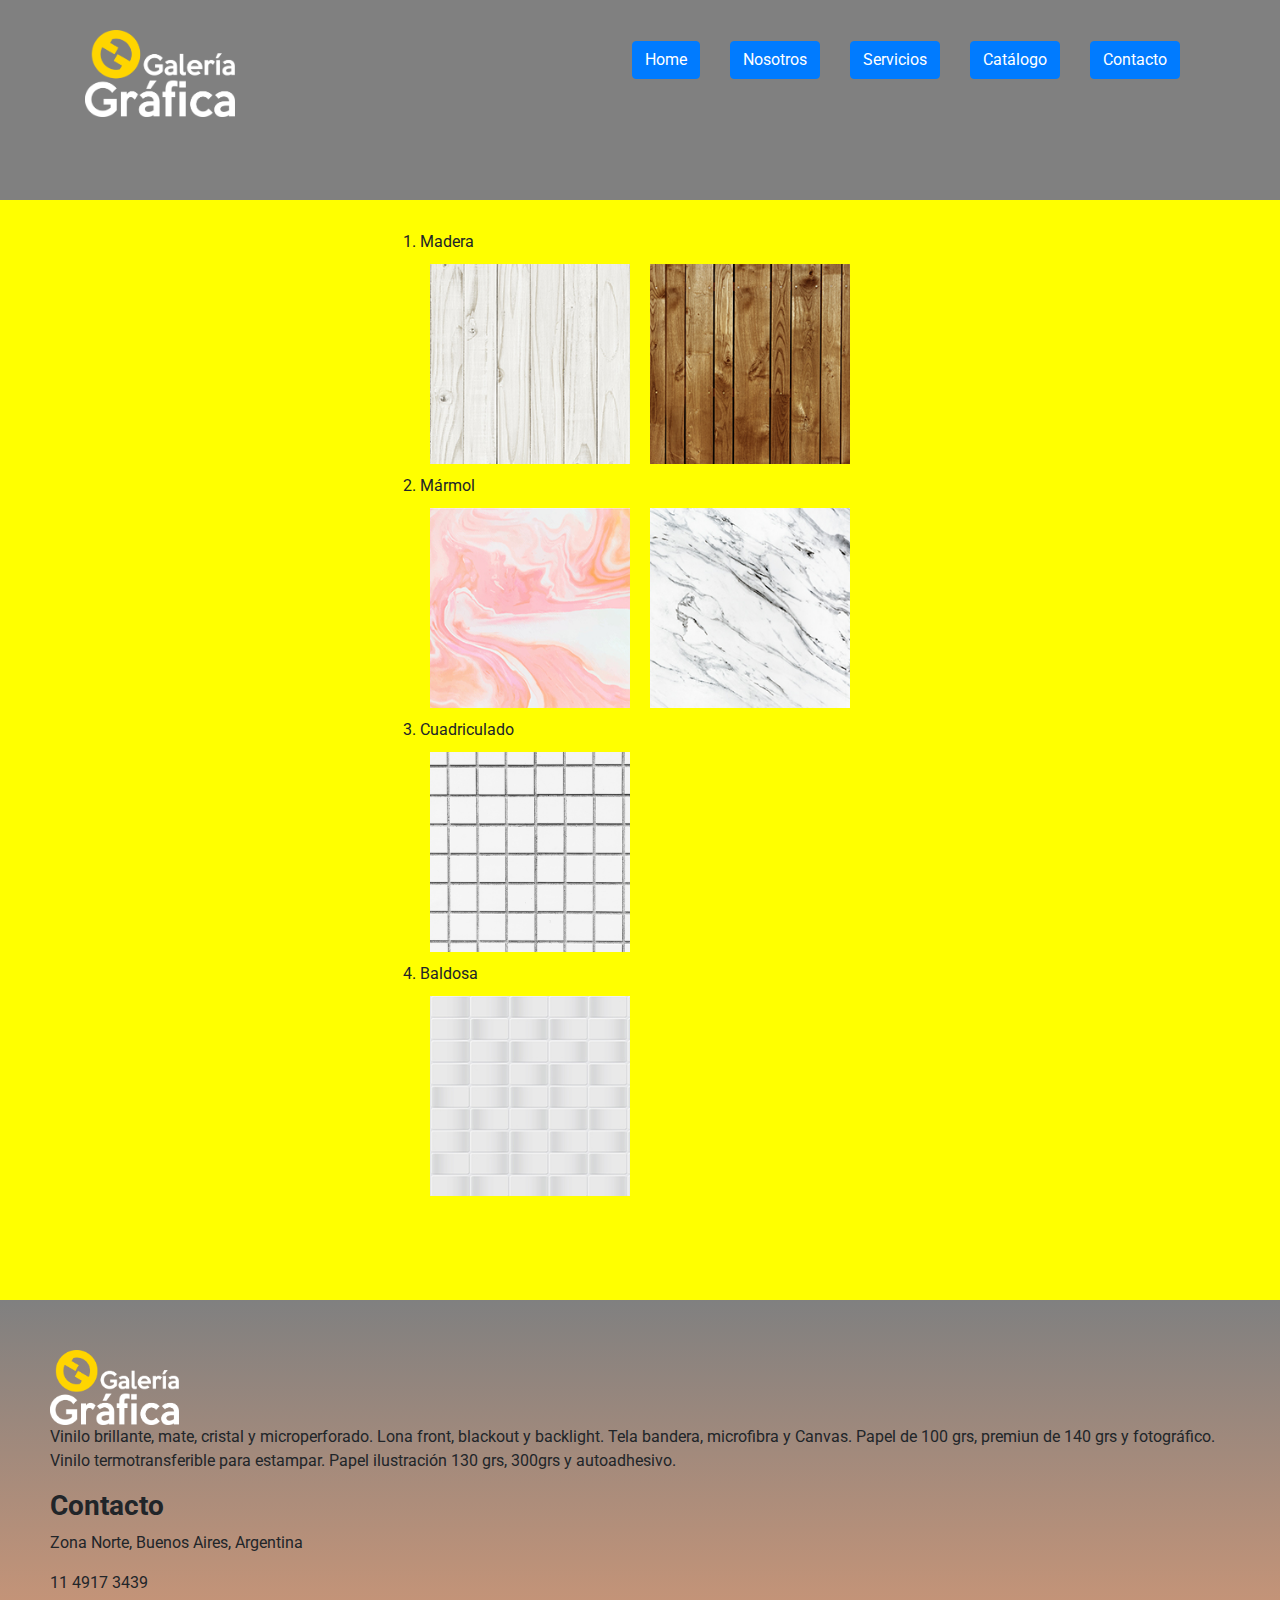
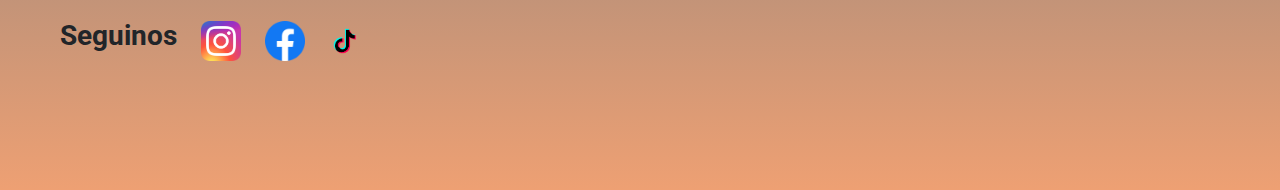
<file: catalogo.html>
<!DOCTYPE html>
<html lang="en">
<head>
    <meta charset="UTF-8">
    <meta http-equiv="X-UA-Compatible" content="IE=edge">
    <meta name="viewport" content="width=device-width, initial-scale=1.0">
    <title>Catálogo</title>
    <link rel="stylesheet" href="Documents/Galeria_Grafica/mi_repositorio/css/style.css">
    <link href="https://fonts.googleapis.com/css2?family=Roboto&display=swap" rel="stylesheet">
    <meta name="description" content="Galeria Grafica tiene los mejores precios
    de productos gráficos como lonas y gigantografías.">
    <meta name="keywords" content="GRAFICA, LONAS, GIGANTOGRAFIAS, BLACKOUT,
FONDOS FOTOGRAFICOS, FOTOGRAFOS, FOTOGRAFIA, FOTOPRODUCTOS">
</head>

<body id="grids_catalogo">
    <header class="header">
        <div class="container">
            <div class="header__logo">
                <img src="imgs/Galeria Grafica blanco.png" alt="Logo">
            </div>

            <nav class="header__menu">
                <ul>
                    <div class="btn-group">
                    <li><a href="index.html"><button type="button" class="btn btn-primary">Home</button></a></li> 
                    <li><a href="nosotros.html"><button type="button" class="btn btn-primary">Nosotros</button></a></li> 
                    <li><a href="servicios.html"><button type="button" class="btn btn-primary">Servicios</button></a></li>
                    <li><a href="catalogo.html"><button type="button" class="btn btn-primary">Catálogo</button></a></li>
                    <li><a href="contacto.html"><button type="button" class="btn btn-primary">Contacto</button></a></li>
                    </div>
                </ul>
            </nav>
        </div>
    </header>
   
    <main  id="catalogo_menu">
        <section class="catalogo">
            <ol>
                <li>Madera</li>
                <ul class="submenu">
                    <li><img class="imgcatalogo" src="imgs/catalogo/001 cat.jpg" alt="madera"></li>
                    <li><img class="imgcatalogo" src="imgs/catalogo/101 cat.jpg" alt="maderaoscura"></li>
                </ul>
                <li>Mármol</li>
                <ul class="submenu">
                    <li><img class="imgcatalogo" src="imgs/catalogo/426 cat.jpg" alt="marmol1"></li>
                    <li><img class="imgcatalogo" src="imgs/catalogo/427 cat.jpg" alt="marmol2"></li>
                </ul>
                <li>Cuadriculado</li>
                <ul class="submenu">
                    <li><img class="imgcatalogo" src="imgs/catalogo/Fondo Geométrico 05 cat.jpg" alt="cuadriculado"></li>
                </ul>
                <li>Baldosa</li>
                <ul class="submenu">
                    <li><img class="imgcatalogo"src="imgs/catalogo/Fondo de Baldosas 01 cat.jpg" alt="baldosa"></li>
                </ul>
            </ol>


        </section>
        </main>
    
    <footer id="footer">
        <section class="footer_info">
            <img class="footer_logo" src="imgs/Galeria Grafica blanco.png" alt="Galerialogo">
            <p>Vinilo brillante, mate, cristal y microperforado.
                Lona front, blackout y backlight.
                Tela bandera, microfibra y Canvas.
                Papel de 100 grs, premiun de 140 grs y fotográfico.
                Vinilo termotransferible para estampar.
                Papel ilustración 130 grs, 300grs y autoadhesivo.</p>
        </section>
        <section>
            <div class="footer_contacto">
                <h3><strong>Contacto</strong></h3>
                 <p>Zona Norte, Buenos Aires, Argentina</p>
                 <p>11 4917 3439</p>
            </div>
            <div>
                <h3 class="footer_redes"><strong>Seguinos</strong></h3>
                <a title="Instagram" href="https://www.instagram.com/?hl=es-la"><img class="footer_redes" src="imgs/instagram-logo.png"ru alt="Instagram" /></a>
                <a title="Facebook" href="https://www.facebook.com/"><img class="footer_redes" src="imgs/facebook logo.png" alt="Facebook"></a>
                <a title="TikTok" href="https://www.tiktok.com/"><img class="footer_redes" src="imgs/tik tok.png" alt="TikTok"></a>
            </div> 
        </section>
    </footer>

    <script src="https://code.jquery.com/jquery-3.5.1.slim.min.js" integrity="sha384-DfXdz2htPH0lsSSs5nCTpuj/zy4C+OGpamoFVy38MVBnE+IbbVYUew+OrCXaRkfj" crossorigin="anonymous"></script>
    <script src="https://cdn.jsdelivr.net/npm/popper.js@1.16.0/dist/umd/popper.min.js" integrity="sha384-Q6E9RHvbIyZFJoft+2mJbHaEWldlvI9IOYy5n3zV9zzTtmI3UksdQRVvoxMfooAo" crossorigin="anonymous"></script>
    <script src="https://stackpath.bootstrapcdn.com/bootstrap/4.5.0/js/bootstrap.min.js" integrity="sha384-OgVRvuATP1z7JjHLkuOU7Xw704+h835Lr+6QL9UvYjZE3Ipu6Tp75j7Bh/kR0JKI" crossorigin="anonymous"></script>
    <script src="https://stackpath.bootstrapcdn.com/bootstrap/4.4.1/js/bootstrap.min.js"></script> 
    <script src="https://code.jquery.com/jquery-3.4.1.slim.min.js"></script>
    <script src="https://cdn.jsdelivr.net/npm/popper.js@1.16.0/dist/umd/popper.min.js"></script>
    <link rel="stylesheet" href="https://stackpath.bootstrapcdn.com/bootstrap/4.4.1/css/bootstrap.min.css">
</body>
</html>
</file>
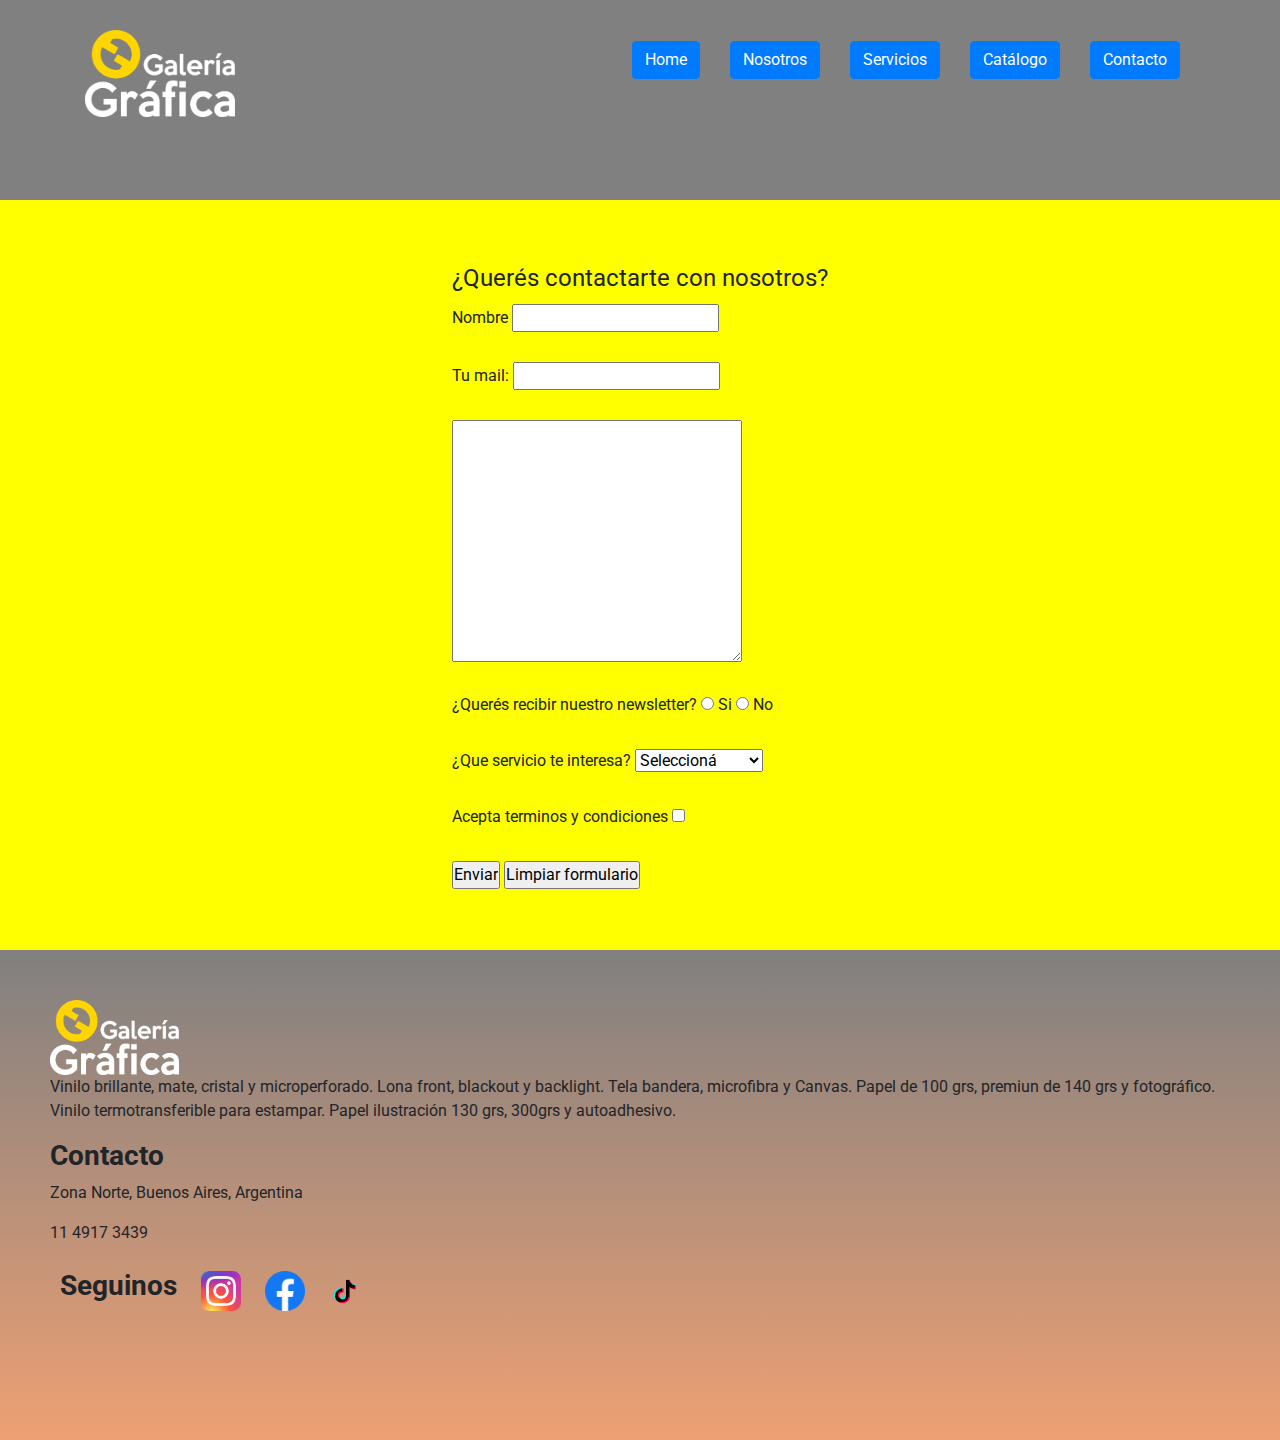
<file: contacto.html>
<!DOCTYPE html>
<html lang="en">
<head>
    <meta charset="UTF-8">
    <meta http-equiv="X-UA-Compatible" content="IE=edge">
    <meta name="viewport" content="width=device-width, initial-scale=1.0">
    <title>Contacto</title>
    <link rel="stylesheet" href="Documents/Galeria_Grafica/mi_repositorio/css/style.css">
    <link href="https://fonts.googleapis.com/css2?family=Roboto&display=swap" rel="stylesheet">
    <meta name="description" content="Galeria Grafica tiene los mejores precios
    de productos gráficos como lonas y gigantografías.">
    <meta name="keywords" content="GRAFICA, LONAS, GIGANTOGRAFIAS, BLACKOUT,
FONDOS FOTOGRAFICOS, FOTOGRAFOS, FOTOGRAFIA, FOTOPRODUCTOS">
</head>
<body id="grids_contacto">
    <header class="header">
        <div class="container">
            <div class="header__logo">
                <img src="imgs/Galeria Grafica blanco.png" alt="Logo">
            </div>

            <nav class="header__menu">
                <ul>
                    <div class="btn-group">
                        <li><a href="index.html"><button type="button" class="btn btn-primary">Home</button></a></li> 
                        <li><a href="nosotros.html"><button type="button" class="btn btn-primary">Nosotros</button></a></li> 
                        <li><a href="servicios.html"><button type="button" class="btn btn-primary">Servicios</button></a></li>
                        <li><a href="catalogo.html"><button type="button" class="btn btn-primary">Catálogo</button></a></li>
                        <li><a href="contacto.html"><button type="button" class="btn btn-primary">Contacto</button></a></li>
                        </div>
                </ul>
            </nav>
        </div>
    </header>
    
    <main id="contacto">
        <div>
        <form action="" method="" enctype="text/plain" id="contacto">
            <fieldset>
                <legend>¿Querés contactarte con nosotros?</legend>
                <label for="name">Nombre</label>
                <input type="text" id="name" name="name" required>
                <br><br>
                <label for="email">Tu mail:</label>
                <input type="email" name="email" id="email" required>
                <br><br>
            <textarea name="" id="" cols="30" rows="10"></textarea>
            <br><br>
            <label>¿Querés recibir nuestro newsletter?</label>
            <input type="radio" name="radio-igual" id="acepto"> Si
            <input type="radio" name="radio-igual" id="no-acepto"> No
            <br><br>
            <label for="interés">¿Que servicio te interesa?</label>
            <select name="interés" id="interés">
                <option value="sel">Seleccioná</option>
                <option value="vin">Vinilos</option>
                <option value="gig">Gigantografías</option>
                <option value="lon">Lonas</option>
            </select>
            <br><br>
            <label for="check-1">Acepta terminos y condiciones</label>
            <input type="checkbox" name="acepta" id="check-1" value="1" required>
            <br><br>
            <input type="submit" value="Enviar">
            <input type="reset" value="Limpiar formulario">
            </fieldset>
        </form>
    </main>

    <footer id="footer">
        <section class="footer_info">
            <img class="footer_logo" src="imgs/Galeria Grafica blanco.png" alt="Galerialogo">
            <p>Vinilo brillante, mate, cristal y microperforado.
                Lona front, blackout y backlight.
                Tela bandera, microfibra y Canvas.
                Papel de 100 grs, premiun de 140 grs y fotográfico.
                Vinilo termotransferible para estampar.
                Papel ilustración 130 grs, 300grs y autoadhesivo.</p>
        </section>
        <section>
            <div class="footer_contacto">
                <h3><strong>Contacto</strong></h3>
                 <p>Zona Norte, Buenos Aires, Argentina</p>
                 <p>11 4917 3439</p>
            </div>
            <div>
                <h3 class="footer_redes"><strong>Seguinos</strong></h3>
                <a title="Instagram" href="https://www.instagram.com/?hl=es-la"><img class="footer_redes" src="imgs/instagram-logo.png"ru alt="Instagram" /></a>
                <a title="Facebook" href="https://www.facebook.com/"><img class="footer_redes" src="imgs/facebook logo.png" alt="Facebook"></a>
                <a title="TikTok" href="https://www.tiktok.com/"><img class="footer_redes" src="imgs/tik tok.png" alt="TikTok"></a>
            </div> 
        </section>
    </footer>
  
  
    <script src="https://code.jquery.com/jquery-3.5.1.slim.min.js" integrity="sha384-DfXdz2htPH0lsSSs5nCTpuj/zy4C+OGpamoFVy38MVBnE+IbbVYUew+OrCXaRkfj" crossorigin="anonymous"></script>
    <script src="https://cdn.jsdelivr.net/npm/popper.js@1.16.0/dist/umd/popper.min.js" integrity="sha384-Q6E9RHvbIyZFJoft+2mJbHaEWldlvI9IOYy5n3zV9zzTtmI3UksdQRVvoxMfooAo" crossorigin="anonymous"></script>
    <script src="https://stackpath.bootstrapcdn.com/bootstrap/4.5.0/js/bootstrap.min.js" integrity="sha384-OgVRvuATP1z7JjHLkuOU7Xw704+h835Lr+6QL9UvYjZE3Ipu6Tp75j7Bh/kR0JKI" crossorigin="anonymous"></script>
    <script src="https://stackpath.bootstrapcdn.com/bootstrap/4.4.1/js/bootstrap.min.js"></script> 
    <script src="https://code.jquery.com/jquery-3.4.1.slim.min.js"></script>
    <script src="https://cdn.jsdelivr.net/npm/popper.js@1.16.0/dist/umd/popper.min.js"></script>
    <link rel="stylesheet" href="https://stackpath.bootstrapcdn.com/bootstrap/4.4.1/css/bootstrap.min.css">
</body>
</html>
</file>
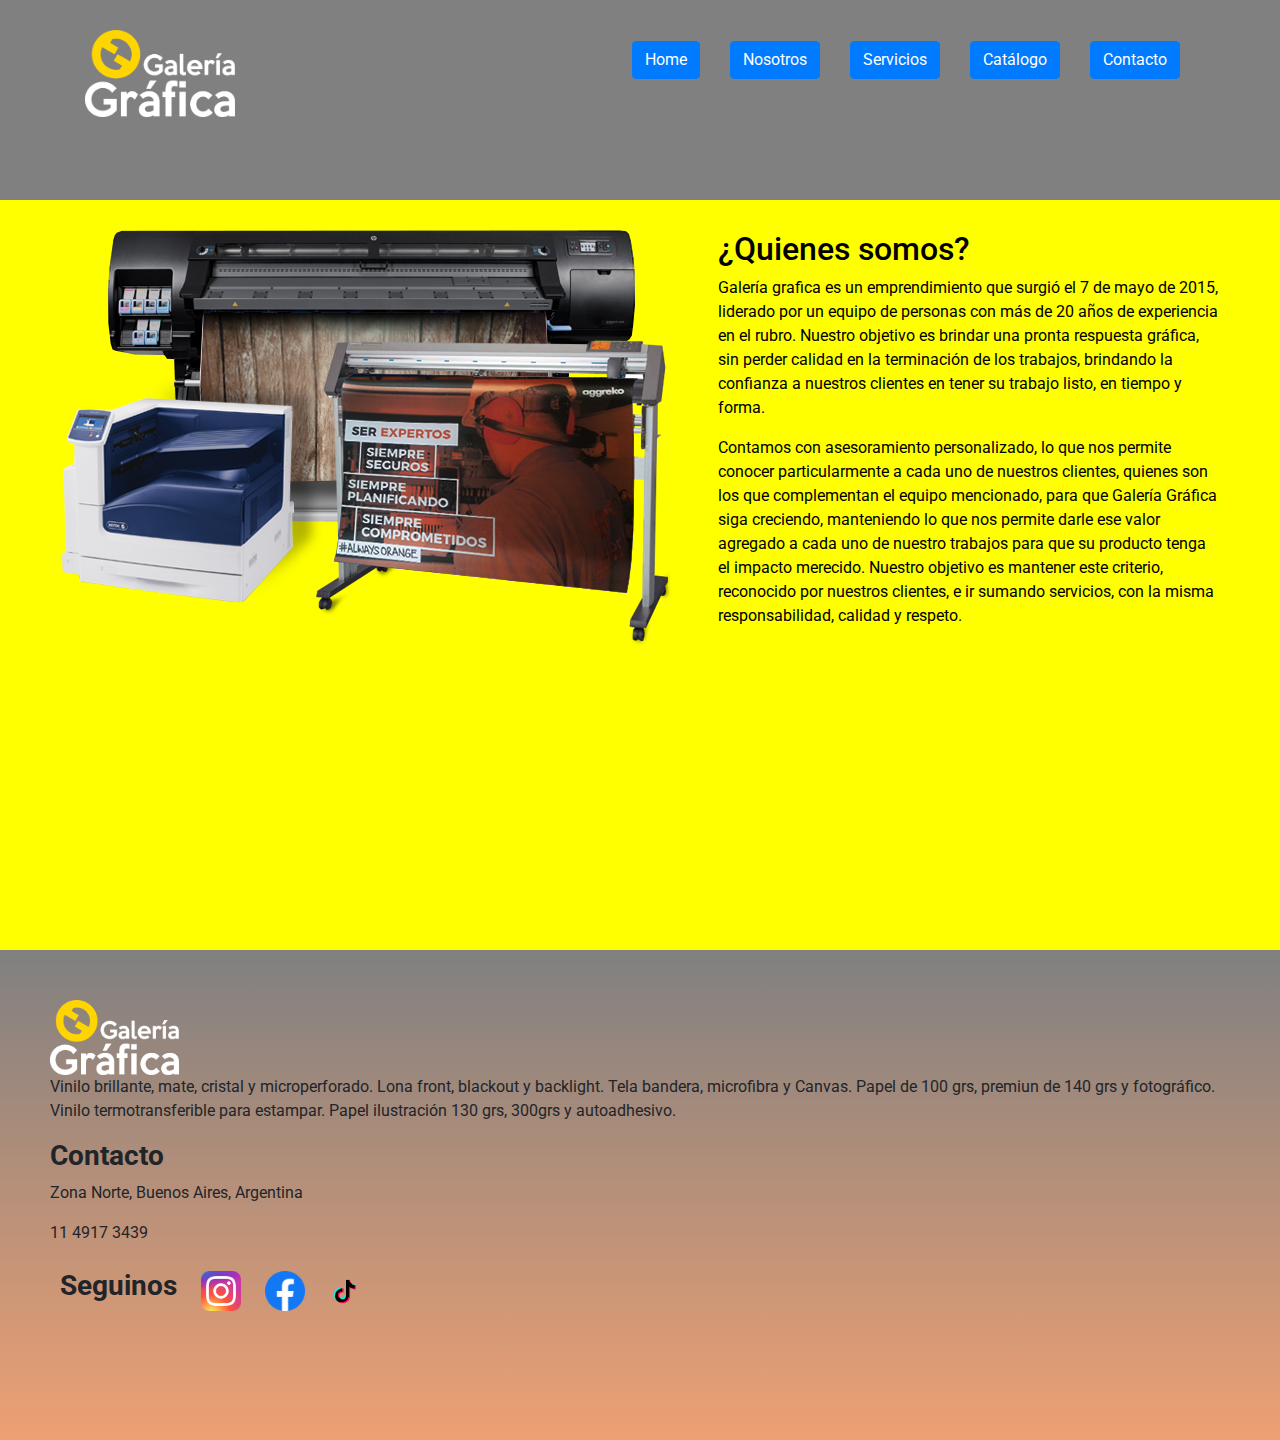
<file: nosotros.html>
<!DOCTYPE html>
<html lang="en">
<head>
    <meta charset="UTF-8">
    <meta http-equiv="X-UA-Compatible" content="IE=edge">
    <meta name="viewport" content="width=device-width, initial-scale=1.0">
    <title>Nosotros</title>
    <link rel="stylesheet" href="Documents/Galeria_Grafica/mi_repositorio/css/style.css">
    <link href="https://fonts.googleapis.com/css2?family=Roboto&display=swap" rel="stylesheet">
    <meta name="description" content="Galeria Grafica tiene los mejores precios
    de productos gráficos como lonas y gigantografías.">
    <meta name="keywords" content="GRAFICA, LONAS, GIGANTOGRAFIAS, BLACKOUT,
FONDOS FOTOGRAFICOS, FOTOGRAFOS, FOTOGRAFIA, FOTOPRODUCTOS">
</head>
<body id="grids_nosotros">
    <header class="header">
        <div class="container">
            <div class="header__logo">
                <img src="imgs/Galeria Grafica blanco.png" alt="Logo">
            </div>

            <nav class="header__menu">
                <ul>
                    <div class="btn-group">
                        <li><a href="index.html"><button type="button" class="btn btn-primary">Home</button></a></li> 
                        <li><a href="nosotros.html"><button type="button" class="btn btn-primary">Nosotros</button></a></li> 
                        <li><a href="servicios.html"><button type="button" class="btn btn-primary">Servicios</button></a></li>
                        <li><a href="catalogo.html"><button type="button" class="btn btn-primary">Catálogo</button></a></li>
                        <li><a href="contacto.html"><button type="button" class="btn btn-primary">Contacto</button></a></li>
                        </div>
                </ul>
            </nav>
        </div>
    </header>

    <main id="nosotros">
        <section>
            <img class="foto_maquinas" src="imgs/maquinas.png" alt="maquinas">
        </section>
        <section>
            <h2 class="strong">¿Quienes somos?</h2>
            <p class="texto_nosotros">Galería grafica es un emprendimiento que surgió el  7 de mayo de 2015, liderado por un equipo de personas con más de 20 años de experiencia en el rubro.

            Nuestro objetivo es brindar una pronta respuesta gráfica, sin perder calidad en la terminación de los trabajos, brindando la confianza a nuestros clientes 
            en tener su trabajo listo, en tiempo y forma.</p>

            <p class="texto_nosotros">Contamos con asesoramiento personalizado, lo que nos permite conocer particularmente a cada uno de nuestros clientes, quienes son los que complementan el equipo mencionado, para que Galería Gráfica siga creciendo, manteniendo lo que nos permite darle ese valor agregado a cada uno de nuestro trabajos para que su producto tenga el impacto merecido.
            
            Nuestro objetivo es mantener este criterio, reconocido por nuestros clientes, e ir sumando servicios, con la misma responsabilidad, calidad y respeto.
            </p>
        </section>
    </main>
  
    <footer id="footer">
        <section class="footer_info">
            <img class="footer_logo" src="imgs/Galeria Grafica blanco.png" alt="Galerialogo">
            <p>Vinilo brillante, mate, cristal y microperforado.
                Lona front, blackout y backlight.
                Tela bandera, microfibra y Canvas.
                Papel de 100 grs, premiun de 140 grs y fotográfico.
                Vinilo termotransferible para estampar.
                Papel ilustración 130 grs, 300grs y autoadhesivo.</p>
        </section>
        <section>
            <div class="footer_contacto">
                <h3><strong>Contacto</strong></h3>
                 <p>Zona Norte, Buenos Aires, Argentina</p>
                 <p>11 4917 3439</p>
            </div>
            <div>
                <h3 class="footer_redes"><strong>Seguinos</strong></h3>
                <a title="Instagram" href="https://www.instagram.com/?hl=es-la"><img class="footer_redes" src="imgs/instagram-logo.png"ru alt="Instagram" /></a>
                <a title="Facebook" href="https://www.facebook.com/"><img class="footer_redes" src="imgs/facebook logo.png" alt="Facebook"></a>
                <a title="TikTok" href="https://www.tiktok.com/"><img class="footer_redes" src="imgs/tik tok.png" alt="TikTok"></a>
            </div> 
        </section>
    </footer>

    <script src="https://code.jquery.com/jquery-3.5.1.slim.min.js" integrity="sha384-DfXdz2htPH0lsSSs5nCTpuj/zy4C+OGpamoFVy38MVBnE+IbbVYUew+OrCXaRkfj" crossorigin="anonymous"></script>
    <script src="https://cdn.jsdelivr.net/npm/popper.js@1.16.0/dist/umd/popper.min.js" integrity="sha384-Q6E9RHvbIyZFJoft+2mJbHaEWldlvI9IOYy5n3zV9zzTtmI3UksdQRVvoxMfooAo" crossorigin="anonymous"></script>
    <script src="https://stackpath.bootstrapcdn.com/bootstrap/4.5.0/js/bootstrap.min.js" integrity="sha384-OgVRvuATP1z7JjHLkuOU7Xw704+h835Lr+6QL9UvYjZE3Ipu6Tp75j7Bh/kR0JKI" crossorigin="anonymous"></script>
    <script src="https://stackpath.bootstrapcdn.com/bootstrap/4.4.1/js/bootstrap.min.js"></script> 
    <script src="https://code.jquery.com/jquery-3.4.1.slim.min.js"></script>
    <script src="https://cdn.jsdelivr.net/npm/popper.js@1.16.0/dist/umd/popper.min.js"></script>
    <link rel="stylesheet" href="https://stackpath.bootstrapcdn.com/bootstrap/4.4.1/css/bootstrap.min.css">
</body>
</html>
</file>
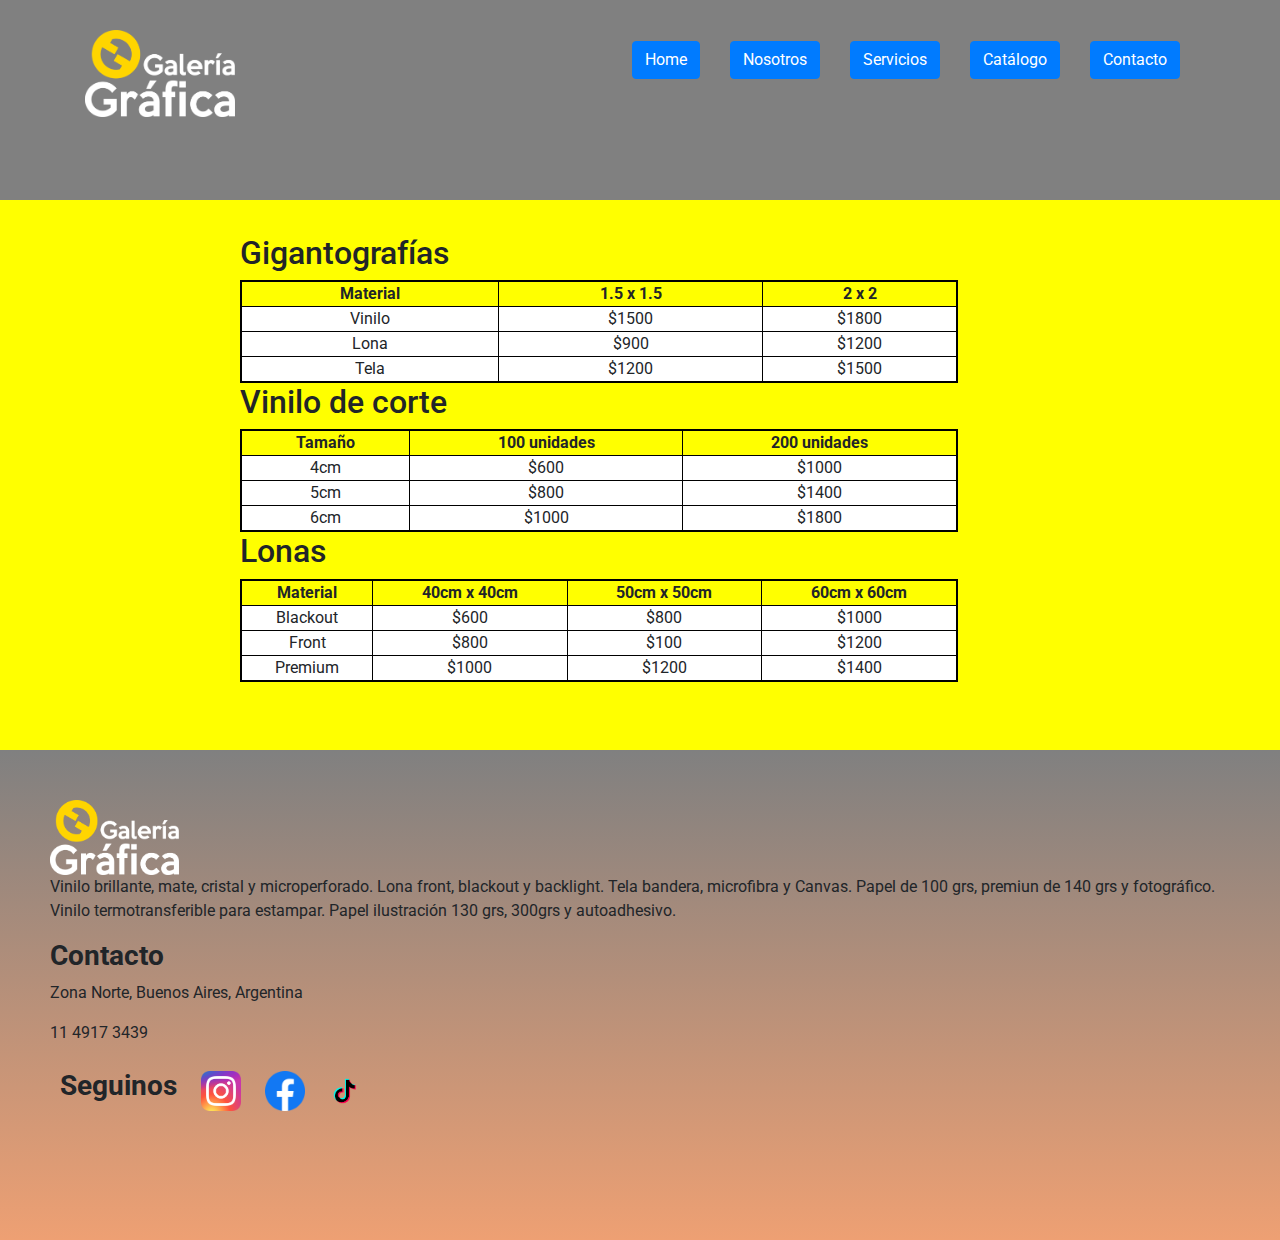
<file: servicios.html>
<!DOCTYPE html>
<html lang="en">
<head>
    <meta charset="UTF-8">
    <meta http-equiv="X-UA-Compatible" content="IE=edge">
    <meta name="viewport" content="width=device-width, initial-scale=1.0">
    <title>Servicios</title>
    <link rel="stylesheet" href="Documents/Galeria_Grafica/mi_repositorio/css/style.css">
    <link href="https://fonts.googleapis.com/css2?family=Roboto&display=swap" rel="stylesheet">
    <meta name="description" content="Galeria Grafica tiene los mejores precios
    de productos gráficos como lonas y gigantografías.">
    <meta name="keywords" content="GRAFICA, LONAS, GIGANTOGRAFIAS, BLACKOUT,
FONDOS FOTOGRAFICOS, FOTOGRAFOS, FOTOGRAFIA, FOTOPRODUCTOS">
</head>

<body id="grids_servicios">
    <header class="header">
        <div class="container">
            <div class="header__logo">
                <img src="imgs/Galeria Grafica blanco.png" alt="Logo">
            </div>

            <nav class="header__menu">
                <ul>
                    <div class="btn-group">
                        <li><a href="index.html"><button type="button" class="btn btn-primary">Home</button></a></li> 
                        <li><a href="nosotros.html"><button type="button" class="btn btn-primary">Nosotros</button></a></li> 
                        <li><a href="servicios.html"><button type="button" class="btn btn-primary">Servicios</button></a></li>
                        <li><a href="catalogo.html"><button type="button" class="btn btn-primary">Catálogo</button></a></li>
                        <li><a href="contacto.html"><button type="button" class="btn btn-primary">Contacto</button></a></li>
                        </div>
                </ul>
            </nav>
        </div>
    </header>

    <main id="servicios">
        <section>
            <div class="servicios_cuadro">
                <h2>Gigantografías</h2>
                <table border="2" class="cuadro">
                    <tr class="cuadro_top">
                        <th>Material</th>
                        <th>1.5 x 1.5</th>
                        <th>2 x 2</th>
                    </tr>
                    <tr>
                        <td>Vinilo</td>
                        <td>$1500</td>
                        <td>$1800</td>
                    </tr>
                    <tr>
                        <td>Lona</td>
                        <td>$900</td>
                        <td>$1200</td>
                    </tr>
                    <tr>
                        <td>Tela</td>
                        <td>$1200</td>
                        <td>$1500</td>
                    </tr>
                </table>       
            </div>
            <div class="servicios_cuadro">
                <h2>Vinilo de corte</h2>
                <table border="2" class="cuadro">
                    <tr class="cuadro_top">
                        <th>Tamaño</th>
                        <th>100 unidades</th>
                        <th>200 unidades</th>
                    </tr>
                    <tr>
                        <td>4cm</td>
                        <td>$600</td>
                        <td>$1000</td>
                    </tr>
                    <tr>
                        <td>5cm</td>
                        <td>$800</td>
                        <td>$1400</td>
                    </tr>
                    <tr>
                        <td>6cm</td>
                        <td>$1000</td>
                        <td>$1800</td>
                    </tr>
                </table>
            </div>
            <div class="servicios_cuadro">
                <h2>Lonas</h2>
                <table border="2" class="cuadro">
                    <tr class="cuadro_top">
                        <th>Material</th>
                        <th>40cm x 40cm</th>
                        <th>50cm x 50cm</th>
                        <th>60cm x 60cm</th>
                    </tr>
                    <tr>
                        <td>Blackout</td>
                        <td>$600</td>
                        <td>$800</td>
                        <td>$1000</td>
                    </tr>
                    <tr>
                        <td>Front</td>
                        <td>$800</td>
                        <td>$100</td>
                        <td>$1200</td>
                    </tr>
                    <tr>
                        <td>Premium</td>
                        <td>$1000</td>
                        <td>$1200</td>
                        <td>$1400</td>
                    </tr>
                </table>
            </div>
        </section>
        

        

        
    </main>

    <footer id="footer">
        <section class="footer_info">
            <img class="footer_logo" src="imgs/Galeria Grafica blanco.png" alt="Galerialogo">
            <p>Vinilo brillante, mate, cristal y microperforado.
                Lona front, blackout y backlight.
                Tela bandera, microfibra y Canvas.
                Papel de 100 grs, premiun de 140 grs y fotográfico.
                Vinilo termotransferible para estampar.
                Papel ilustración 130 grs, 300grs y autoadhesivo.</p>
        </section>
        <section>
            <div class="footer_contacto">
                <h3><strong>Contacto</strong></h3>
                 <p>Zona Norte, Buenos Aires, Argentina</p>
                 <p>11 4917 3439</p>
            </div>
            <div>
                <h3 class="footer_redes"><strong>Seguinos</strong></h3>
                <a title="Instagram" href="https://www.instagram.com/?hl=es-la"><img class="footer_redes" src="imgs/instagram-logo.png"ru alt="Instagram" /></a>
                <a title="Facebook" href="https://www.facebook.com/"><img class="footer_redes" src="imgs/facebook logo.png" alt="Facebook"></a>
                <a title="TikTok" href="https://www.tiktok.com/"><img class="footer_redes" src="imgs/tik tok.png" alt="TikTok"></a>
            </div> 
        </section>
    </footer>
 
    <script src="https://code.jquery.com/jquery-3.5.1.slim.min.js" integrity="sha384-DfXdz2htPH0lsSSs5nCTpuj/zy4C+OGpamoFVy38MVBnE+IbbVYUew+OrCXaRkfj" crossorigin="anonymous"></script>
    <script src="https://cdn.jsdelivr.net/npm/popper.js@1.16.0/dist/umd/popper.min.js" integrity="sha384-Q6E9RHvbIyZFJoft+2mJbHaEWldlvI9IOYy5n3zV9zzTtmI3UksdQRVvoxMfooAo" crossorigin="anonymous"></script>
    <script src="https://stackpath.bootstrapcdn.com/bootstrap/4.5.0/js/bootstrap.min.js" integrity="sha384-OgVRvuATP1z7JjHLkuOU7Xw704+h835Lr+6QL9UvYjZE3Ipu6Tp75j7Bh/kR0JKI" crossorigin="anonymous"></script>
    <script src="https://stackpath.bootstrapcdn.com/bootstrap/4.4.1/js/bootstrap.min.js"></script> 
    <script src="https://code.jquery.com/jquery-3.4.1.slim.min.js"></script>
    <script src="https://cdn.jsdelivr.net/npm/popper.js@1.16.0/dist/umd/popper.min.js"></script>
    <link rel="stylesheet" href="https://stackpath.bootstrapcdn.com/bootstrap/4.4.1/css/bootstrap.min.css">

</body>
</html>
</file>
<file: Documents/Galeria_Grafica/mi_repositorio/css/style.css>
@charset "UTF-8";

* {
  margin: 0;
  padding: 0;
}

.header {
  background-color: gray;
  color: yellow;
  padding: 30px;
  max-width: 100%;
  max-height: 100%;
}

.header .container {
  max-width: 500x;
  height: 70px;
  margin: auto;
}

.header__logo {
  float: left;
}

.header__logo img {
  width: 150px;
  height: auto;
}

.header__menu {
  float: right;
  padding-top: 1%;
  font-size: 20px;
  background-position: center;
  padding-bottom: 1%;
  text-decoration: none;
  display:  flex;
  justify-content: space-between;
}
.header__menu ul {
  display: -webkit-box;
  display: -ms-flexbox;
  display: flex;
  list-style: none;
}

.header__menu ul li {
  margin: 0 15px;
}

#intro {
  background-color: yellow;
  height: 600px;
  background-position: center;
  background-size: cover;
  padding-top: 20px;
  text-align: center;
}

#intro .intro_titulo {
  font-family: 'Roboto', sans-serif;
  font-style: normal;
  font-weight: normal;
  font-size: 50px;
  color: black;
}

#intro .imag_intro_1 {
  height: 300px;
  max-height: 100%;
  padding-top: 10px;
  padding-bottom: 10px;
  padding-left: 10px;
  float: left;
}

#intro .imag_intro_2 {
  height: 300px;
  padding-top: 10px;
  padding-bottom: 10px;
  padding-left: 10px;
  padding-right: 10px;
  float: center;
}

#intro .imag_intro_3 {
  height: 300px;
  padding-top: 10px;
  padding-bottom: 10px;
  padding-right: 10px;
  float: right;
}

.box-model {
  border: 10px #000;
  margin: 100px;
  background-color: #ebeb5e;
  width: auto;
  height: 320px;
  display: -webkit-box;
  display: -ms-flexbox;
  display: flex;
  -webkit-box-orient: horizontal;
  -webkit-box-direction: normal;
      -ms-flex-flow: row nowrap;
          flex-flow: row nowrap;
  -webkit-box-pack: space-evenly;
      -ms-flex-pack: space-evenly;
          justify-content: space-evenly;
}

#productos {
  padding: 50px 0 50px;
  background-color: yellow;
}

#productos .productos_titulos {
  text-align: center;
  font-family: 'Roboto', sans-serif;
  font-size: 48px;
  background-color: gray;
  height: 60px;
}

#productos .productos_titulos_2 {
  text-align: center;
  font-family: 'Roboto', sans-serif;
  font-size: 30px;
  display: block;
  margin-bottom: 290px;
}

.principales {
  display: -webkit-box;
  display: -ms-flexbox;
  display: flex;
  -webkit-box-orient: horizontal;
  -webkit-box-direction: normal;
      -ms-flex-flow: row wrap;
          flex-flow: row wrap;
  -webkit-box-pack: space-evenly;
      -ms-flex-pack: space-evenly;
          justify-content: space-evenly;
}

.box-model2 {
  border: 10px #000;
  margin: 100px;
  background-color: #ebeb5e;
  width: auto;
  height: 350px;
  display: inline-block;
  padding-top: 20px;
  padding-left: 20px;
  padding-right: 20px;
}

.img_productos1 {
  height: 300px;
  float: left;
  display: inline block;
  -webkit-transition: all 1s;
  transition: all 1s;
}

.img_productos1:hover {
  height: 350px;
}

#footer {
  background-color: gray;
  background-image: -webkit-gradient(linear, left bottom, left top, from(#eea073), to(gray));
  background-image: linear-gradient(to top, #eea073, gray);
  height: 300 px;
  padding: 50px;
}

#footer .footer_contacto {
  text-align: left;
  display: inline;
}

.footer_info {
  max-width: 250px;
  display: inline;
}

.footer_logo {
  height: 75px;
}

.footer_redes {
  height: 40px;
  display: inline;
  margin: 10px;
  font-size: 40;
}

#catalogo_menu {
  background-color: yellow;
  padding: 30px;
  padding-bottom: 30px;
  display: -webkit-box;
  display: -ms-flexbox;
  display: flex;
  -webkit-box-orient: vertical;
  -webkit-box-direction: normal;
      -ms-flex-flow: column;
          flex-flow: column;
}
.catalogo {
  display: flex;
  justify-content: center;
}
#catalogo_menu ul {
  display: -webkit-box;
  display: -ms-flexbox;
  display: flex;
}

.catalogo_menu ul li ul.submenu {
  display: -webkit-box;
  display: -ms-flexbox;
  display: flex;
}

.catalogo_menu ul li:hover ul.submenu {
  display: block;
  position: absolute;
}

.submenu {
  list-style: none;
}

.imgcatalogo {
  height: 200px;
  margin: 10px;
}

#nosotros {
  background-color: yellow;
  color: black;
  padding: 30px;
  padding-bottom: 30px;
  font-family: 'Roboto', sans-serif;
  display: -webkit-box;
  display: -ms-flexbox;
  display: flex;
  -webkit-box-orient: horizontal;
  -webkit-box-direction: normal;
      -ms-flex-flow: row nowrap;
          flex-flow: row nowrap;
  -webkit-box-pack: space-evenly;
      -ms-flex-pack: space-evenly;
          justify-content: space-evenly;
}

.texto_nosotros {
  line-height: 1.5;
  width: 500px;
}

.foto_maquinas {
  float: left;
}

#servicios {
  background-color: yellow;
  padding: 30px;
  padding-bottom: 30px;
  font-family: 'Roboto', sans-serif;
  display: -ms-grid;
  display: grid;
  -ms-grid-columns: auto auto auto;
      grid-template-columns: auto auto auto;
  -ms-grid-rows: auto auto auto;
      grid-template-rows: auto auto auto;
  grid-row-gap: 10px;
  grid-column-gap: 10px;
  justify-items: center;
  -webkit-box-pack: space-evenly;
      -ms-flex-pack: space-evenly;
          justify-content: space-evenly;
  -webkit-box-align: center;
      -ms-flex-align: center;
          align-items: center;
}

.servicios_cuadro {
  display: flex;
  flex-flow: column nowrap;
  justify-content: space-evenly;
  text-align: left;
}

.cuadro {
  background: white;
  border: 2px solid black;
	width: 200%;
	text-align: center;
  border-spacing: 50px;
}
.cuadro_top {
  background-color: yellow;
  
}

#contacto {
  background-color: yellow;
  padding: 30px;
  padding-bottom: 30px;
  font-family: 'Roboto', sans-serif;
  display: -webkit-box;
  display: -ms-flexbox;
  display: flex;
  -webkit-box-pack: center;
      -ms-flex-pack: center;
          justify-content: center;
}


@media screen and (min-width:320px) {
  #grids {
    display: grid;
    grid-template-rows: 200px 4000px 490px;
  }
  header {
    grid-row: 1/2
  }
  #intro {
    grid-row: 2/3;
  }
  #productos {
    grid-row: 2/3 ;
  }
  #footer {
    grid-row: 3;
  }
}
@media screen and (min-width:500px) {
  #grids {
    display: grid;
    grid-template-rows: 200px 4000px 490px;
  }
  header {
    grid-row: 1/2
  }
  #intro {
    grid-row: 2/3;
  }
  #productos {
    grid-row: 2/3 ;
  }
  #footer {
    grid-row: 3;
  }
}
@media screen and (min-width:800px) {
  #grids {
    display: grid;
    grid-template-rows: 200px 4000px 490px;
  }
  header {
    grid-row: 1/2
  }
  #intro {
    grid-row: 2/3;
  }
  #productos {
    grid-row: 2/3 ;
  }
  #footer {
    grid-row: 3;
  }
}
@media screen and (min-width:895px) {
  #grids {
    display: grid;
    grid-template-rows: 200px 3500px 490px;
  }
  header {
    grid-row: 1/2
  }
  #intro {
    grid-row: 2/3;
  }
  #productos {
    grid-row: 2/3 ;
  }
  #footer {
    grid-row: 3;
  }
}
@media screen and (min-width:920px) {
  #grids {
    display: grid;
    grid-template-rows: 200px 2900px 490px;
  }
  header {
    grid-row: 1/2
  }
  #intro {
    grid-row: 2/3;
  }
  #productos {
    grid-row: 2/3 ;
  }
  #footer {
    grid-row: 3;
  }
}
@media screen and (min-width:1000px) {
  #grids {
    display: grid;
    grid-template-rows: 200px 2400px 490px;
  }
  header {
    grid-row: 1/2
  }
  #intro {
    grid-row: 2/3;
  }
  #productos {
    grid-row: 2/3 ;
  }
  #footer {
    grid-row: 3;
  }
}
@media screen and (min-width:1420px) {
  #grids {
    display: grid;
    grid-template-rows: 200px 1800px 490px;
  }
  header {
    grid-row: 1/2
  }
  #intro {
    grid-row: 2/3;
  }
  #productos {
    grid-row: 2/3 ;
  }
  #footer {
    grid-row: 3;
  }
}

@media screen and (min-width:320px) {
  #grids_catalogo {
    display: grid;
    grid-template-rows: 200px 1100px 490px;
  }
  header {
    grid-row: 1/2
  }
  #catalogo_menu {
    grid-row: 2/3 ;
  }
  footer {
    grid-row: 3;
  }
}
@media screen and (min-width:500px) {
  #grids_catalogo {
    display: grid;
    grid-template-rows: 200px 1100px 490px;
  }
  header {
    grid-row: 1/2
  }
  #catalogo_menu {
    grid-row: 2/3 ;
  }
  footer {
    grid-row: 3;
  }
}

@media screen and (min-width:320px) {
  #grids_contacto {
    display: grid;
    grid-template-rows: 200px 750px 490px;
  }
  header {
    grid-row: 1/2
  }
  #contacto {
    grid-row: 2/3 ;
  }
  #footer {
    grid-row: 3;
  }
}
@media screen and (min-width:500px) {
  #grids_contacto {
    display: grid;
    grid-template-rows: 200px 750px 490px;
  }
  header {
    grid-row: 1/2
  }
  #contacto {
    grid-row: 2/3 ;
  }
  #footer {
    grid-row: 3;
  }
}

@media screen and (min-width:320px) {
  #grids_nosotros {
    display: grid;
    grid-template-rows: 200px 750px 490px;
  }
  header {
    grid-row: 1/2
  }
  #contacto {
    grid-row: 2/3 ;
  }
  #footer {
    grid-row: 3;
  }
}
@media screen and (min-width:500px) {
  #grids_nosotros {
    display: grid;
    grid-template-rows: 200px 750px 490px;
  }
  header {
    grid-row: 1/2
  }
  #contacto {
    grid-row: 2/3 ;
  }
  #footer {
    grid-row: 3;
  }
}



@media screen and (min-width:320px) {
  #grids_servicios {
    display: grid;
    grid-template-rows: 200px 550px 490px;
  }
  header {
    grid-row: 1/2
  }
  #contacto {
    grid-row: 2/3 ;
  }
  #footer {
    grid-row: 3;
  }
}
@media screen and (min-width:500px) {
  #grids_servicios {
    display: grid;
    grid-template-rows: 200px 550px 490px;
  }
  header {
    grid-row: 1/2
  }
  #contacto {
    grid-row: 2/3 ;
  }
  #footer {
    grid-row: 3;
  }
}

/*# sourceMappingURL=style.css.map */
</file>
